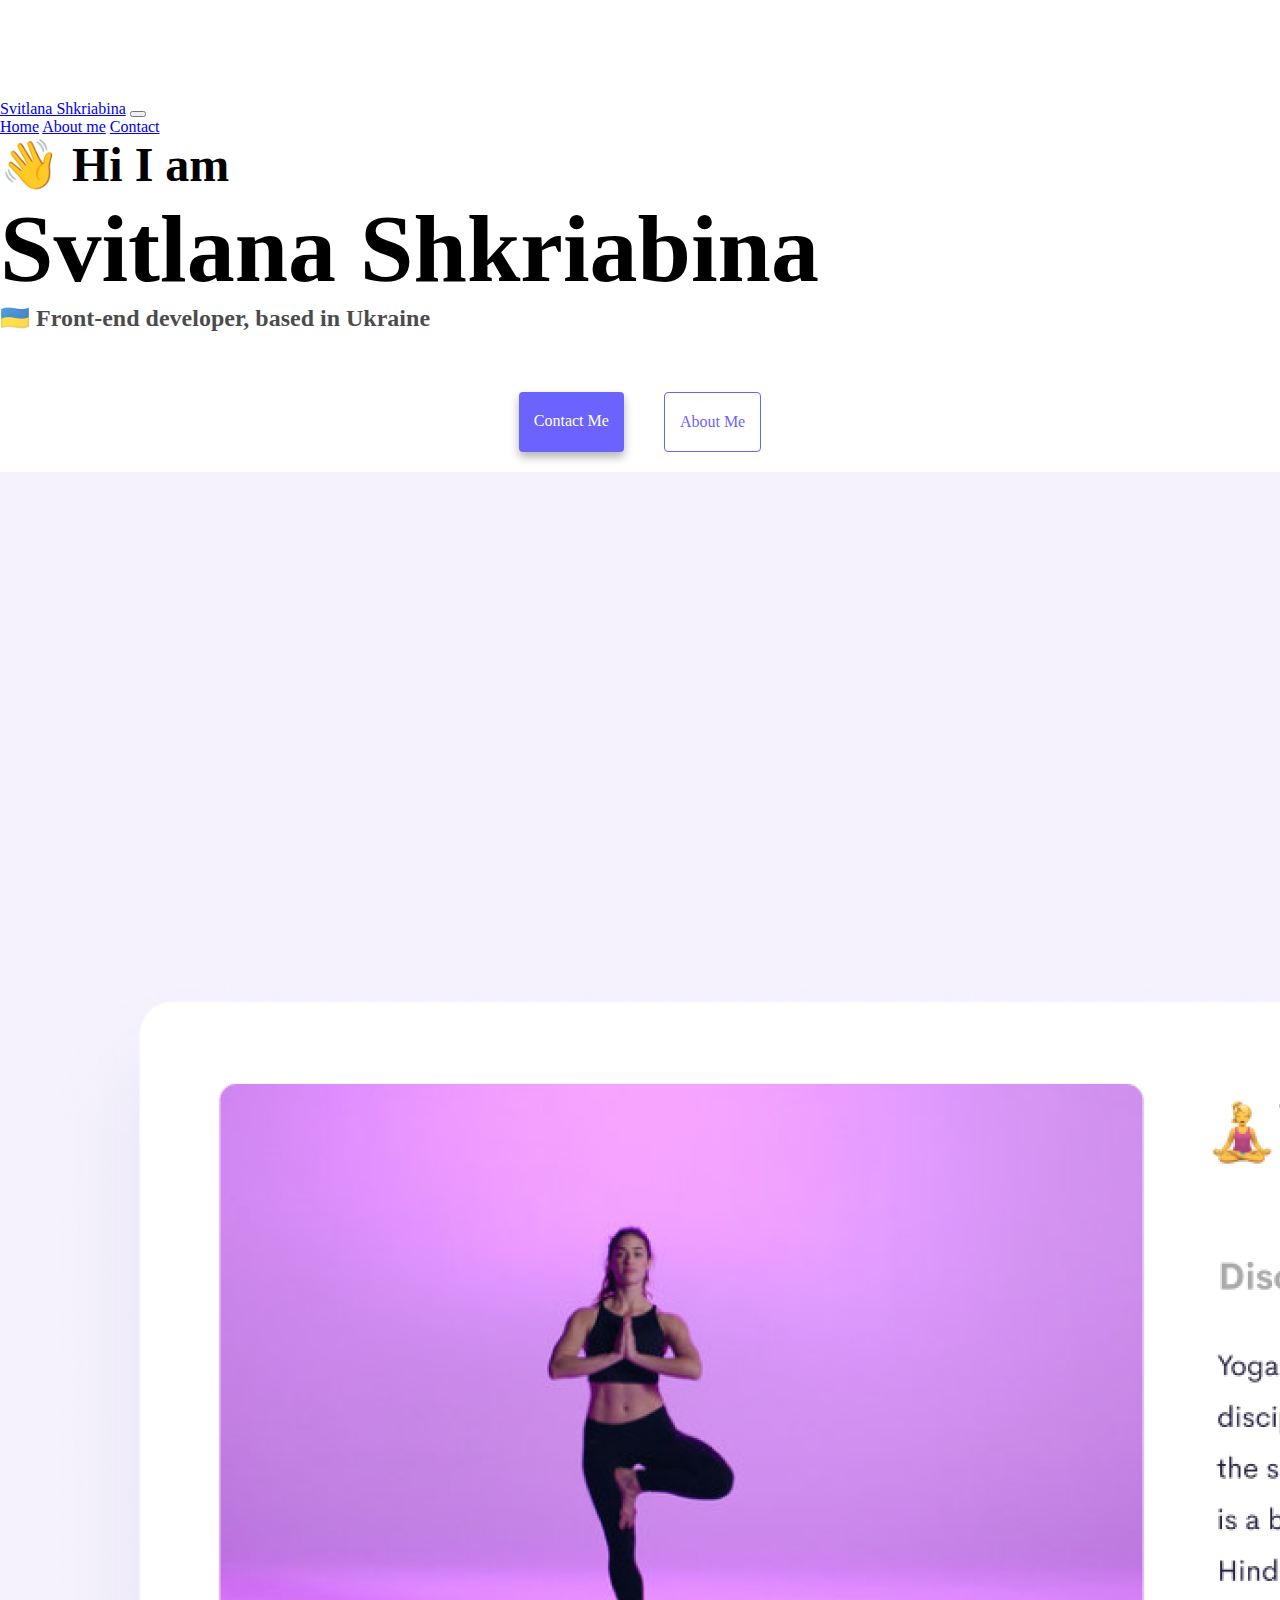
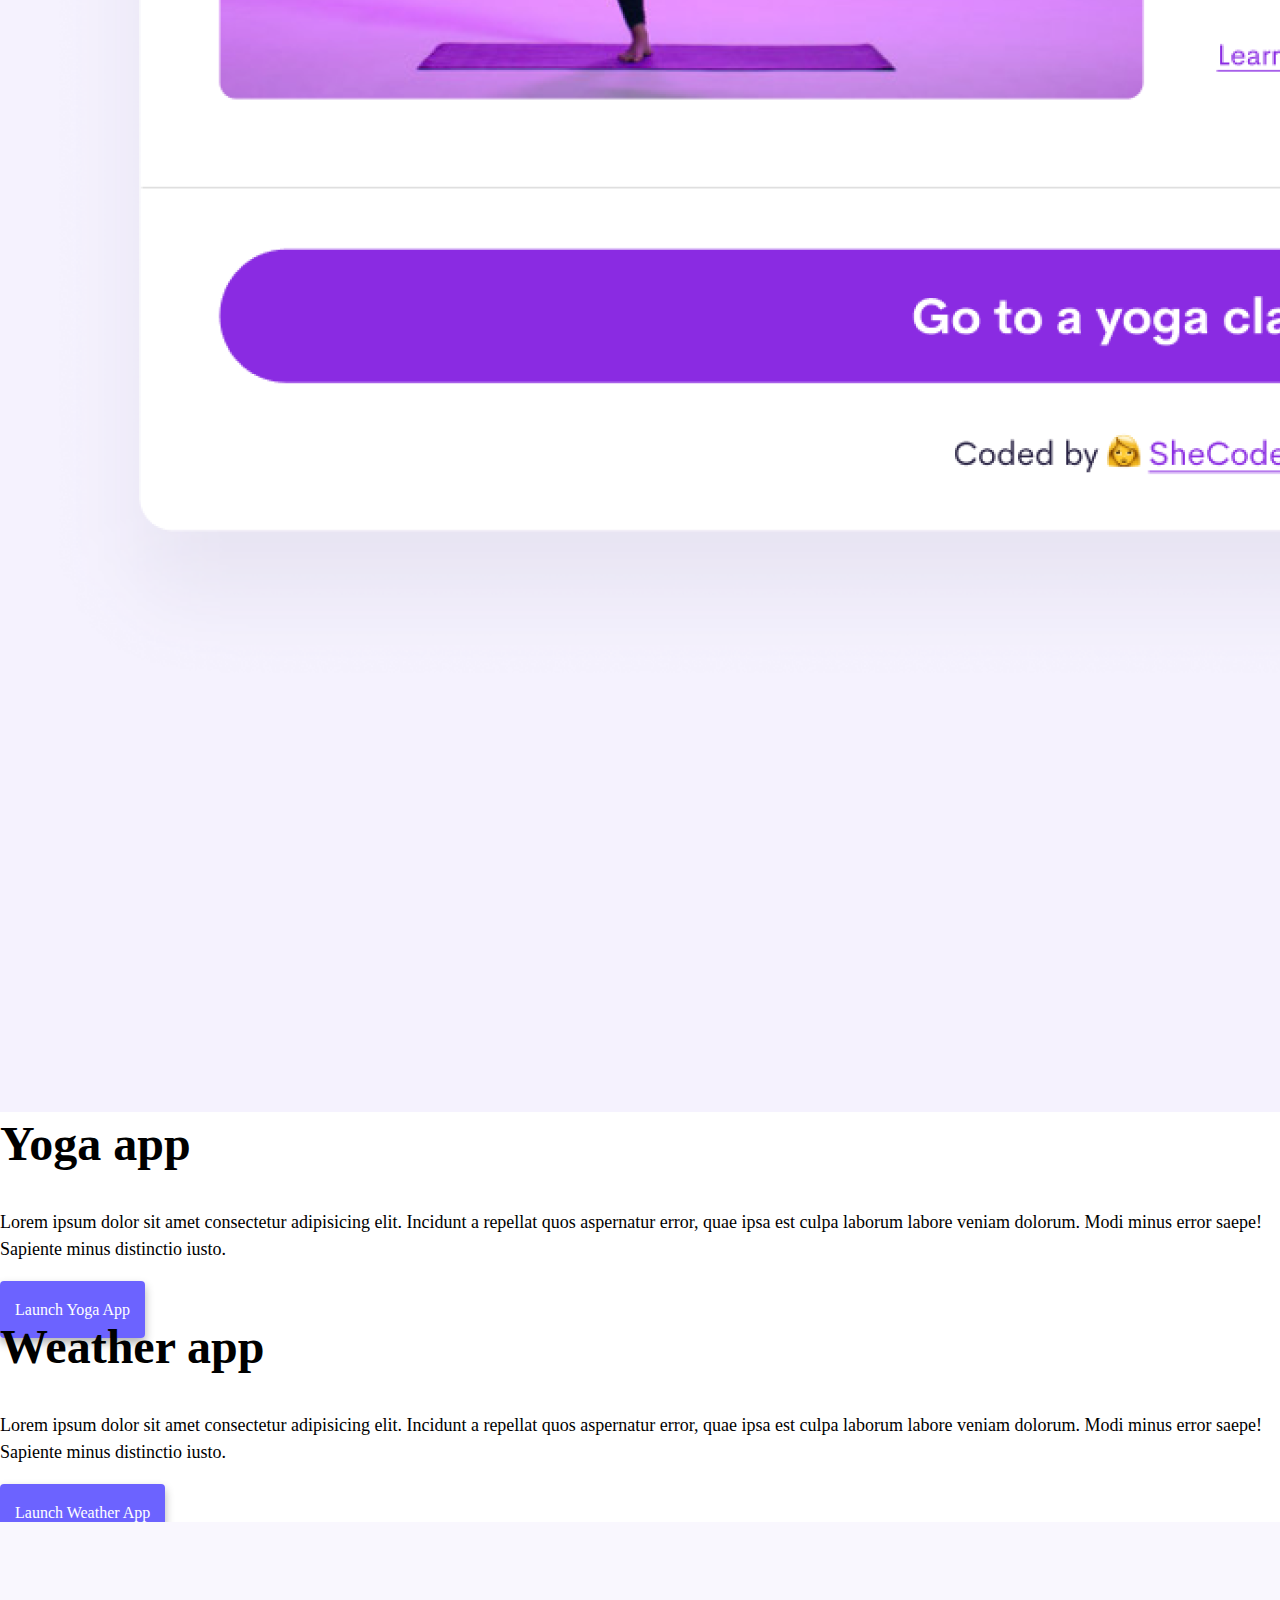
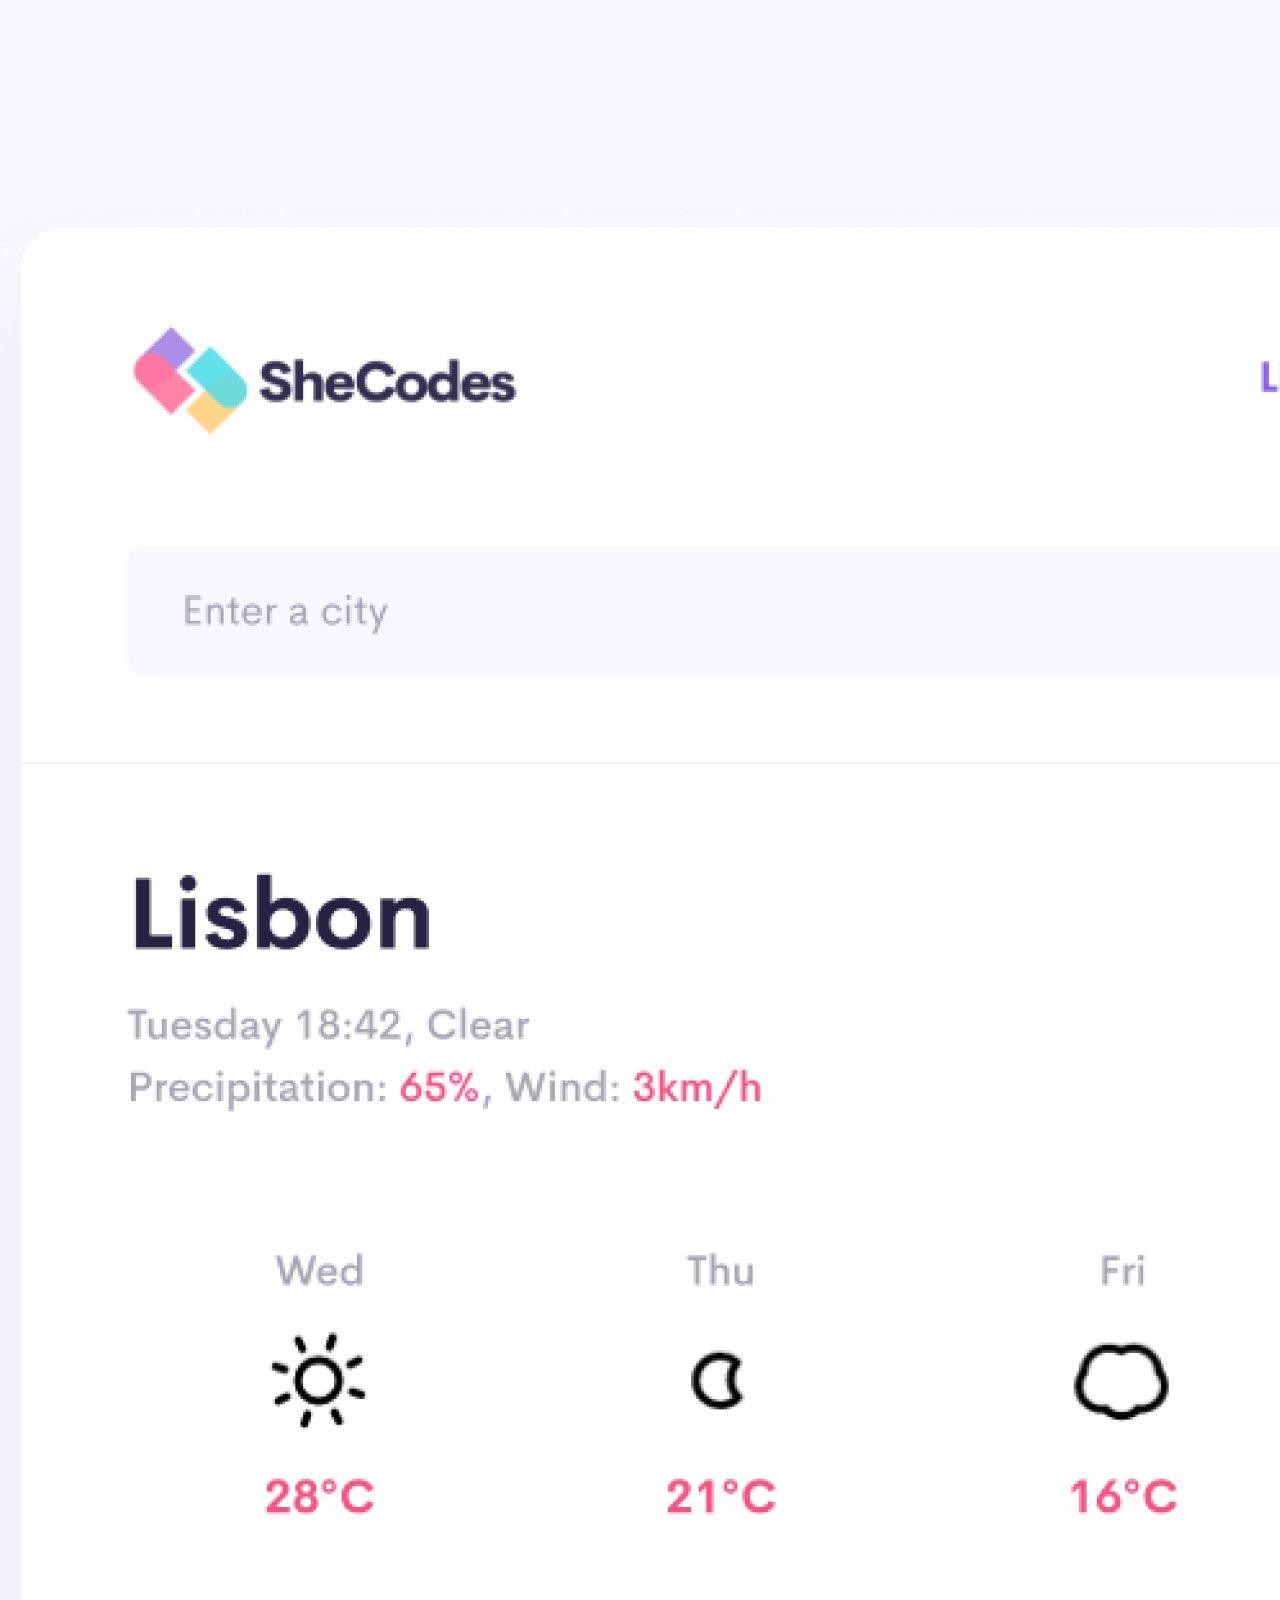
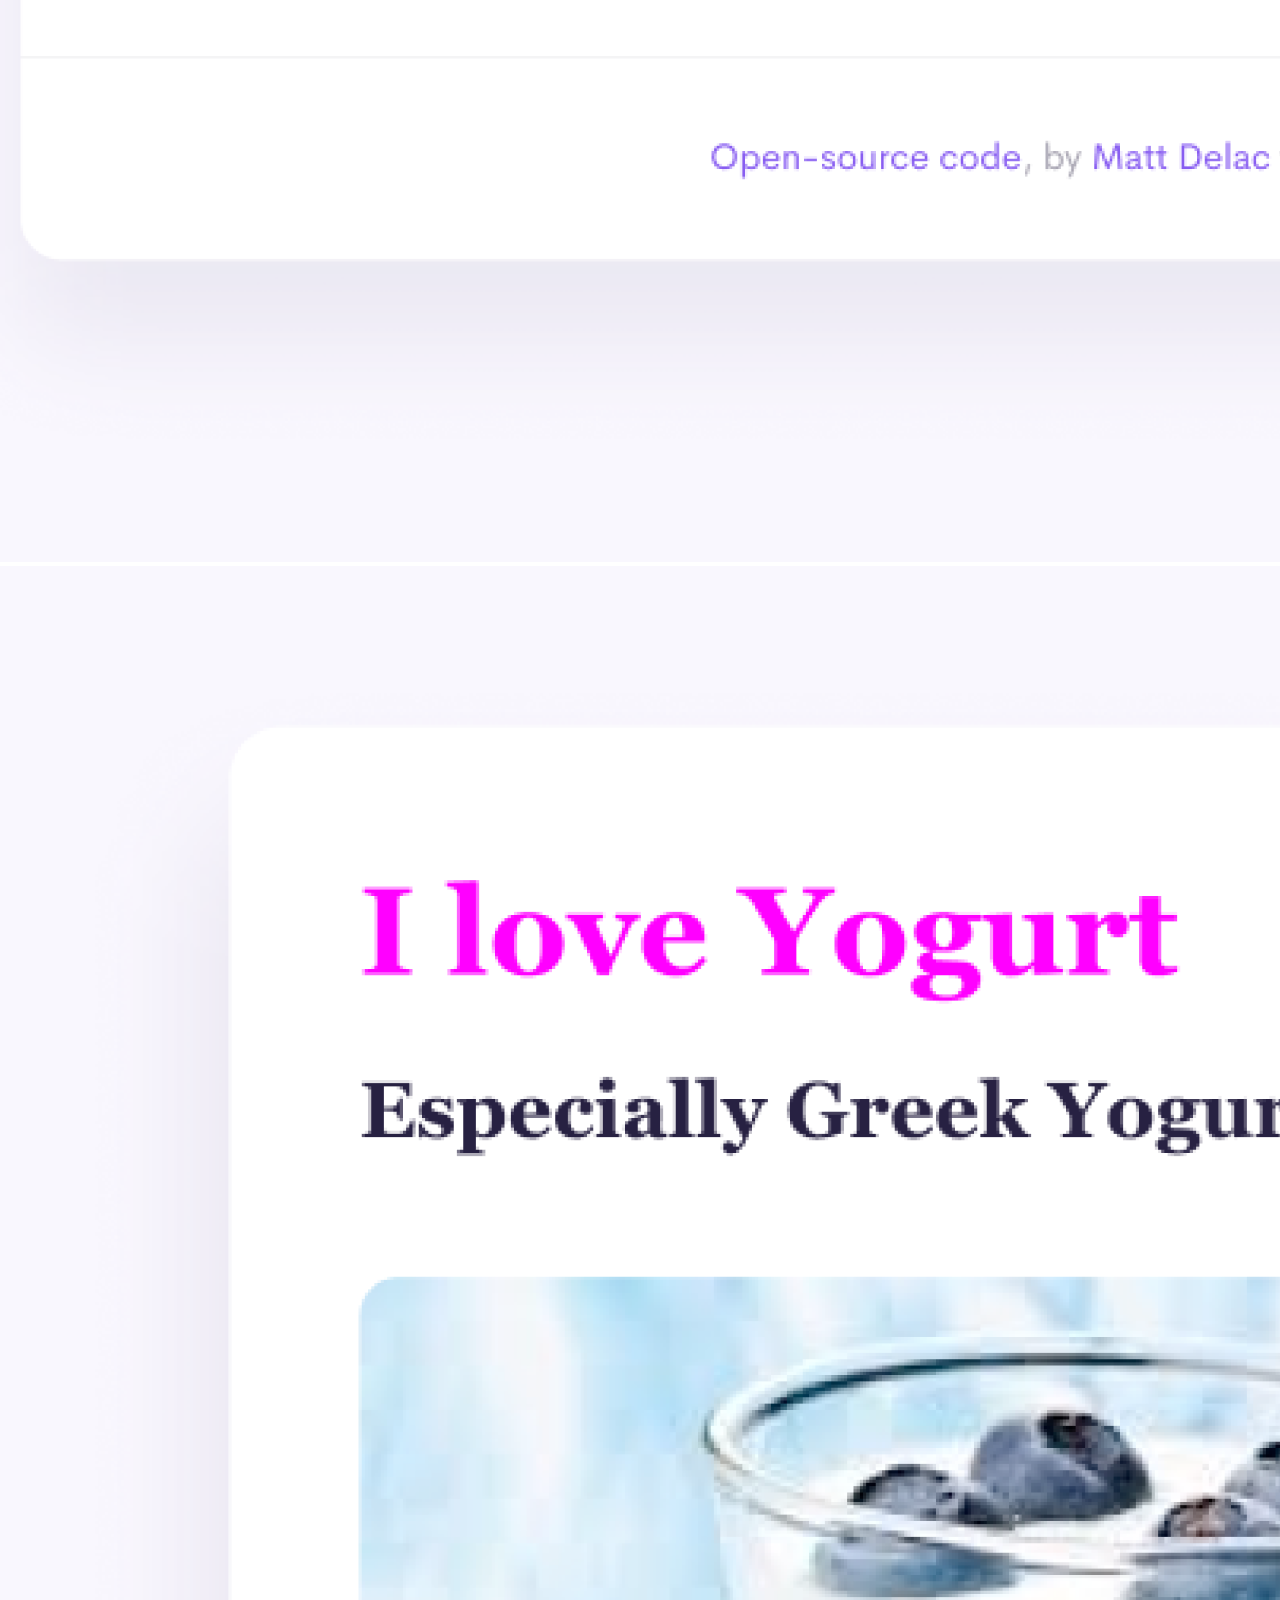
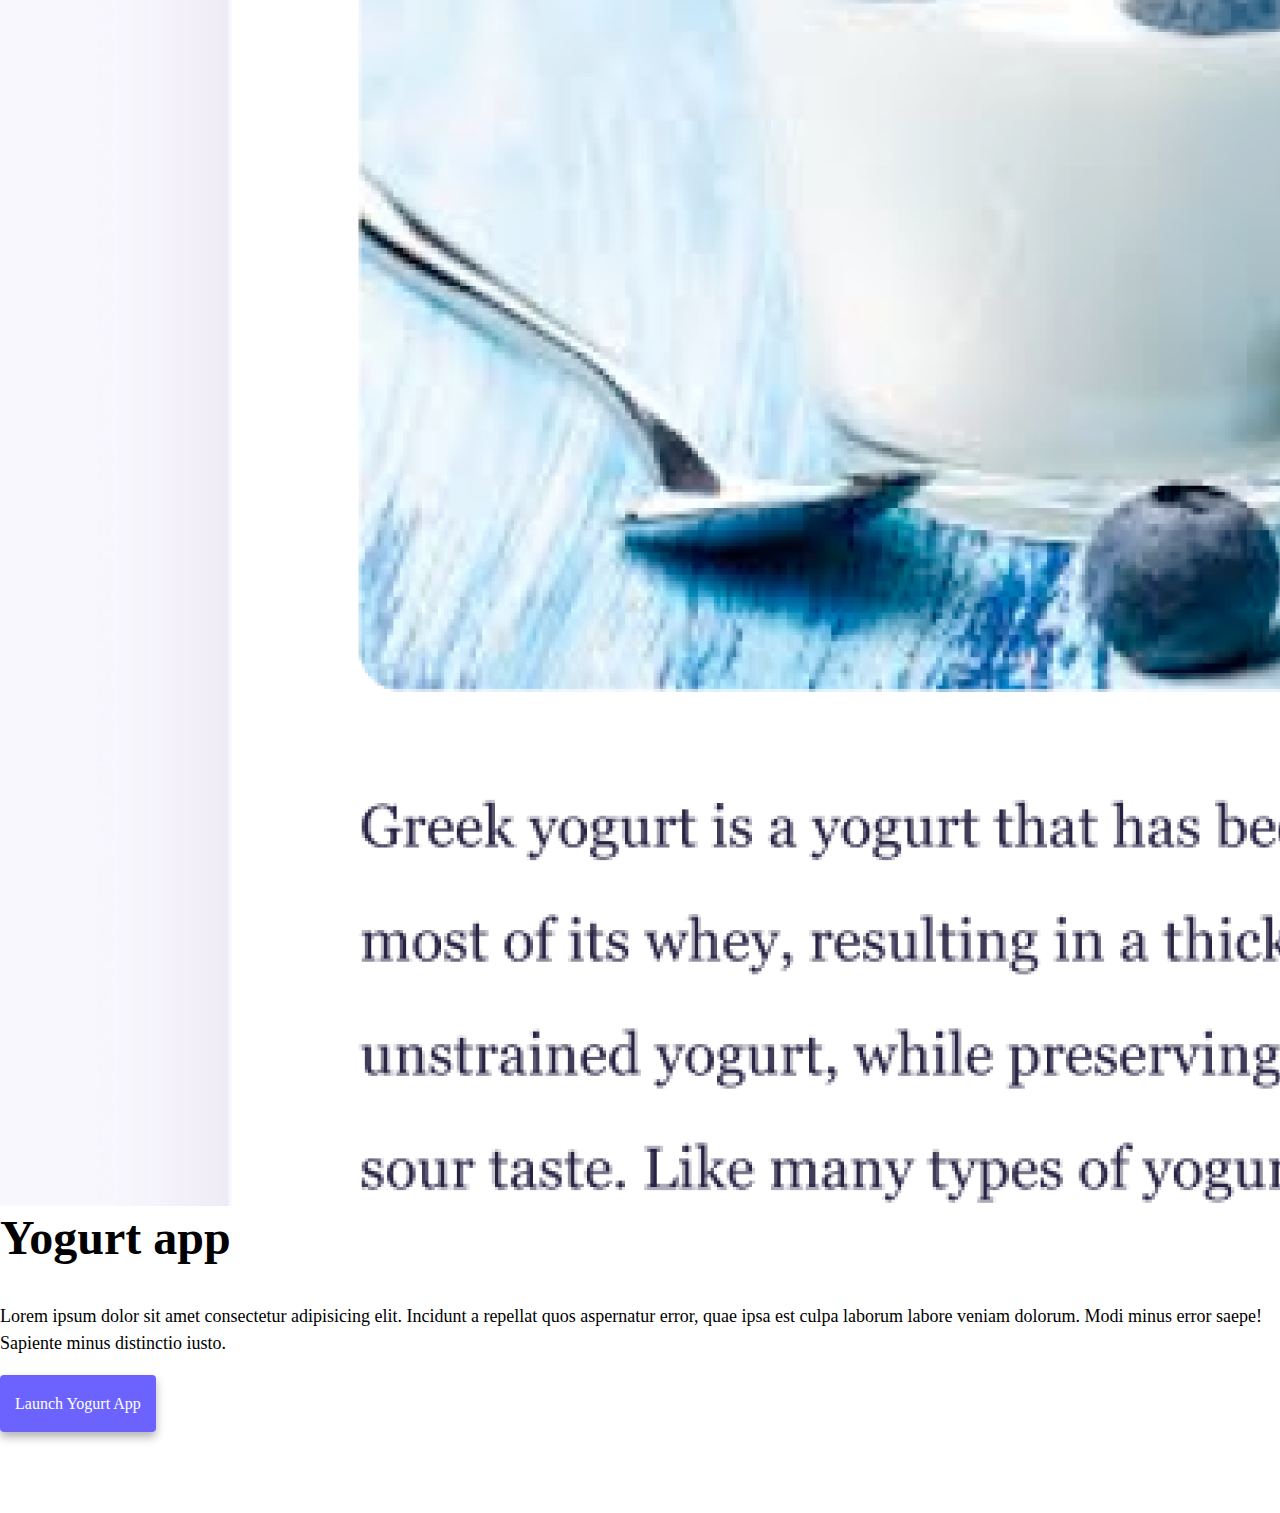
<file: index.html>
<!DOCTYPE html>
<html lang="en">
  <head>
    <meta charset="UTF-8" />
    <meta name="viewport" content="width=device-width, initial-scale=1.0" />
    <meta http-equiv="X-UA-Compatible" content="ie=edge" />
    <!--https://www.seoptimer.com/-->
    <title>Front-end developer - Svitlana Shkriabina</title>
    <meta
      name="description"
      content="Portfolio of Svitlana Shkriabina, front-end developer based in Ukraine. Chek out her projects and contact her for job inquiries. "
    />
    <link
      href="https://cdn.jsdelivr.net/npm/bootstrap@5.3.0-alpha3/dist/css/bootstrap.min.css"
      rel="stylesheet"
      integrity="sha384-KK94CHFLLe+nY2dmCWGMq91rCGa5gtU4mk92HdvYe+M/SXH301p5ILy+dN9+nJOZ"
      crossorigin="anonymous"
    />
    <link rel="stylesheet" href="/src/style.css" />
  </head>
  <body>
    <nav class="navbar navbar-expand-lg bg-body-tertiary fixed-top">
      <div class="container">
        <a class="navbar-brand" href="/">Svitlana Shkriabina</a>
        <button
          class="navbar-toggler"
          type="button"
          data-bs-toggle="collapse"
          data-bs-target="#navbarNav"
          aria-controls="navbarNav"
          aria-expanded="false"
          aria-label="Toggle navigation"
        >
          <span class="navbar-toggler-icon"></span>
        </button>
        <div class="collapse navbar-collapse" id="navbarNav">
          <div class="navbar-nav">
            <a
              class="nav-link active"
              aria-current="page"
              href="/"
              title="Homepage"
              >Home</a
            >
            <a
              class="nav-link"
              href="/about.html"
              title="About Svitlana Shkriabina"
              >About me</a
            >
            <a
              class="nav-link"
              href="/about.html#contact"
              title="Contact Svitlana Shkriabina"
              >Contact</a
            >
          </div>
        </div>
      </div>
    </nav>
    <h2 class="text-center">👋 Hi I am</h2>
    <h1 class="text-center">Svitlana Shkriabina</h1>
    <h3 class="text-center">🇺🇦 Front-end developer, based in Ukraine</h3>
    <div class="navigation-links mb-5">
      <a
        href="/about.html#contact"
        class="primary-link"
        title="Contact Svitlana Shkriabina"
        >Contact me</a
      >
      <a
        href="/about.html"
        class="secondary-link"
        title="About Svitlana Shkriabina"
        >About me</a
      >
    </div>
    <div class="container justify-content-center">
      <div class="row mb-sm-5">
        <div class="col-sm-6">
          <img
            class="img-fluid rounded"
            src="/images/yoga.png"
            alt="yoga-landing-page"
          />
        </div>
        <div class="col-sm-6">
          <h2 class="mt-3 mt-sm-0">Yoga app</h2>
          <p>
            Lorem ipsum dolor sit amet consectetur adipisicing elit. Incidunt a
            repellat quos aspernatur error, quae ipsa est culpa laborum labore
            veniam dolorum. Modi minus error saepe! Sapiente minus distinctio
            iusto.
          </p>
          <a
            href="#"
            class="primary-link project-link"
            title="Yoga-landing-page"
            >Launch Yoga App</a
          >
        </div>
      </div>
      <div class="row mb-5" id="weather">
        <div class="col-sm-6">
          <h2 class="mt-3 mt-sm-0">Weather app</h2>
          <p>
            Lorem ipsum dolor sit amet consectetur adipisicing elit. Incidunt a
            repellat quos aspernatur error, quae ipsa est culpa laborum labore
            veniam dolorum. Modi minus error saepe! Sapiente minus distinctio
            iusto.
          </p>
          <a href="#" class="primary-link project-link mb-2" title="Weather-app"
            >Launch Weather App</a
          >
        </div>
        <div class="col-sm-6">
          <img
            class="img-fluid rounded mt-5"
            src="/images/weather.png"
            alt="weather-app"
          />
        </div>
      </div>
      <div class="row mb-5">
        <div class="col-sm-6">
          <img
            class="img-fluid rounded"
            src="/images/yogurt.png"
            alt="yogurt-landing-page"
          />
        </div>
        <div class="col-sm-6">
          <h2 class="mt-3 mt-sm-0">Yogurt app</h2>
          <p>
            Lorem ipsum dolor sit amet consectetur adipisicing elit. Incidunt a
            repellat quos aspernatur error, quae ipsa est culpa laborum labore
            veniam dolorum. Modi minus error saepe! Sapiente minus distinctio
            iusto.
          </p>
          <a
            href="#"
            class="primary-link project-link"
            title="Yogurt-landing-page"
            >Launch Yogurt App</a
          >
        </div>
      </div>
    </div>
    <script
      src="https://cdn.jsdelivr.net/npm/bootstrap@5.3.0-alpha3/dist/js/bootstrap.bundle.min.js"
      integrity="sha384-ENjdO4Dr2bkBIFxQpeoTz1HIcje39Wm4jDKdf19U8gI4ddQ3GYNS7NTKfAdVQSZe"
      crossorigin="anonymous"
    ></script>
  </body>
</html>
</file>
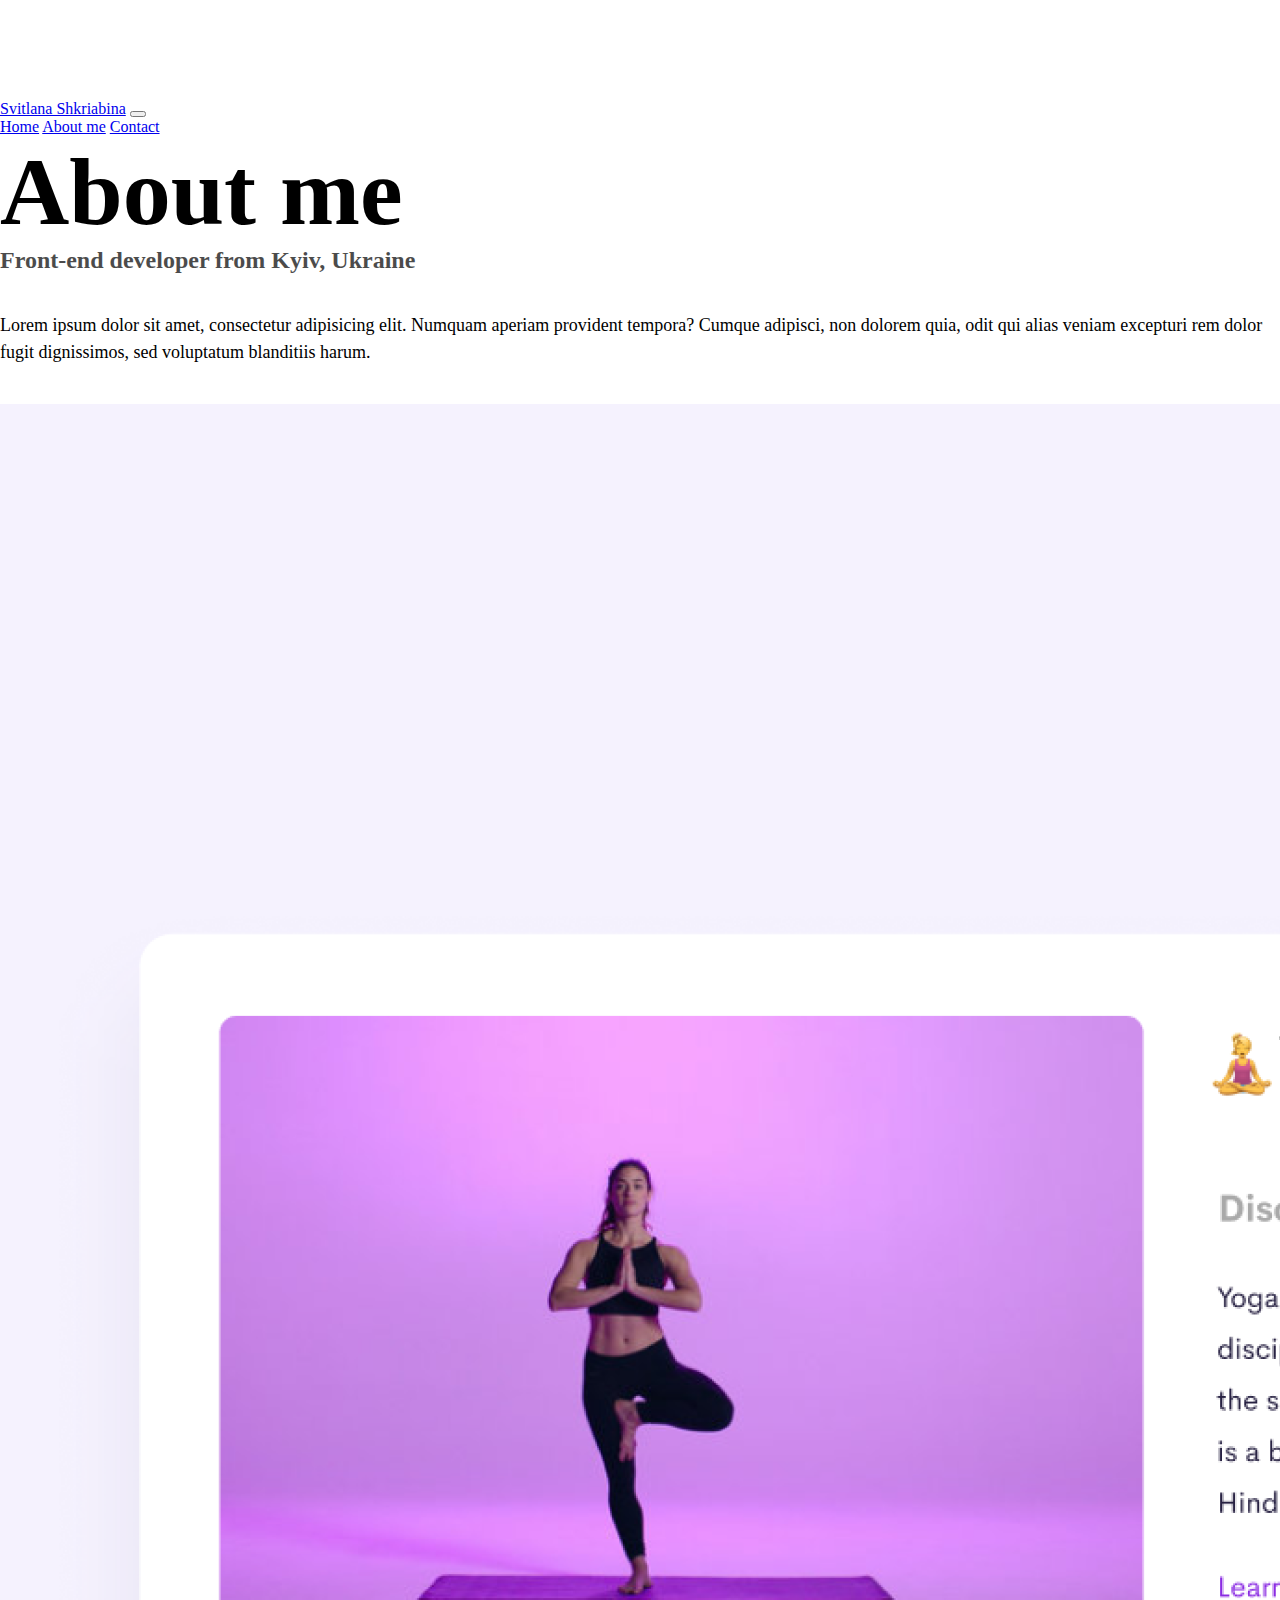
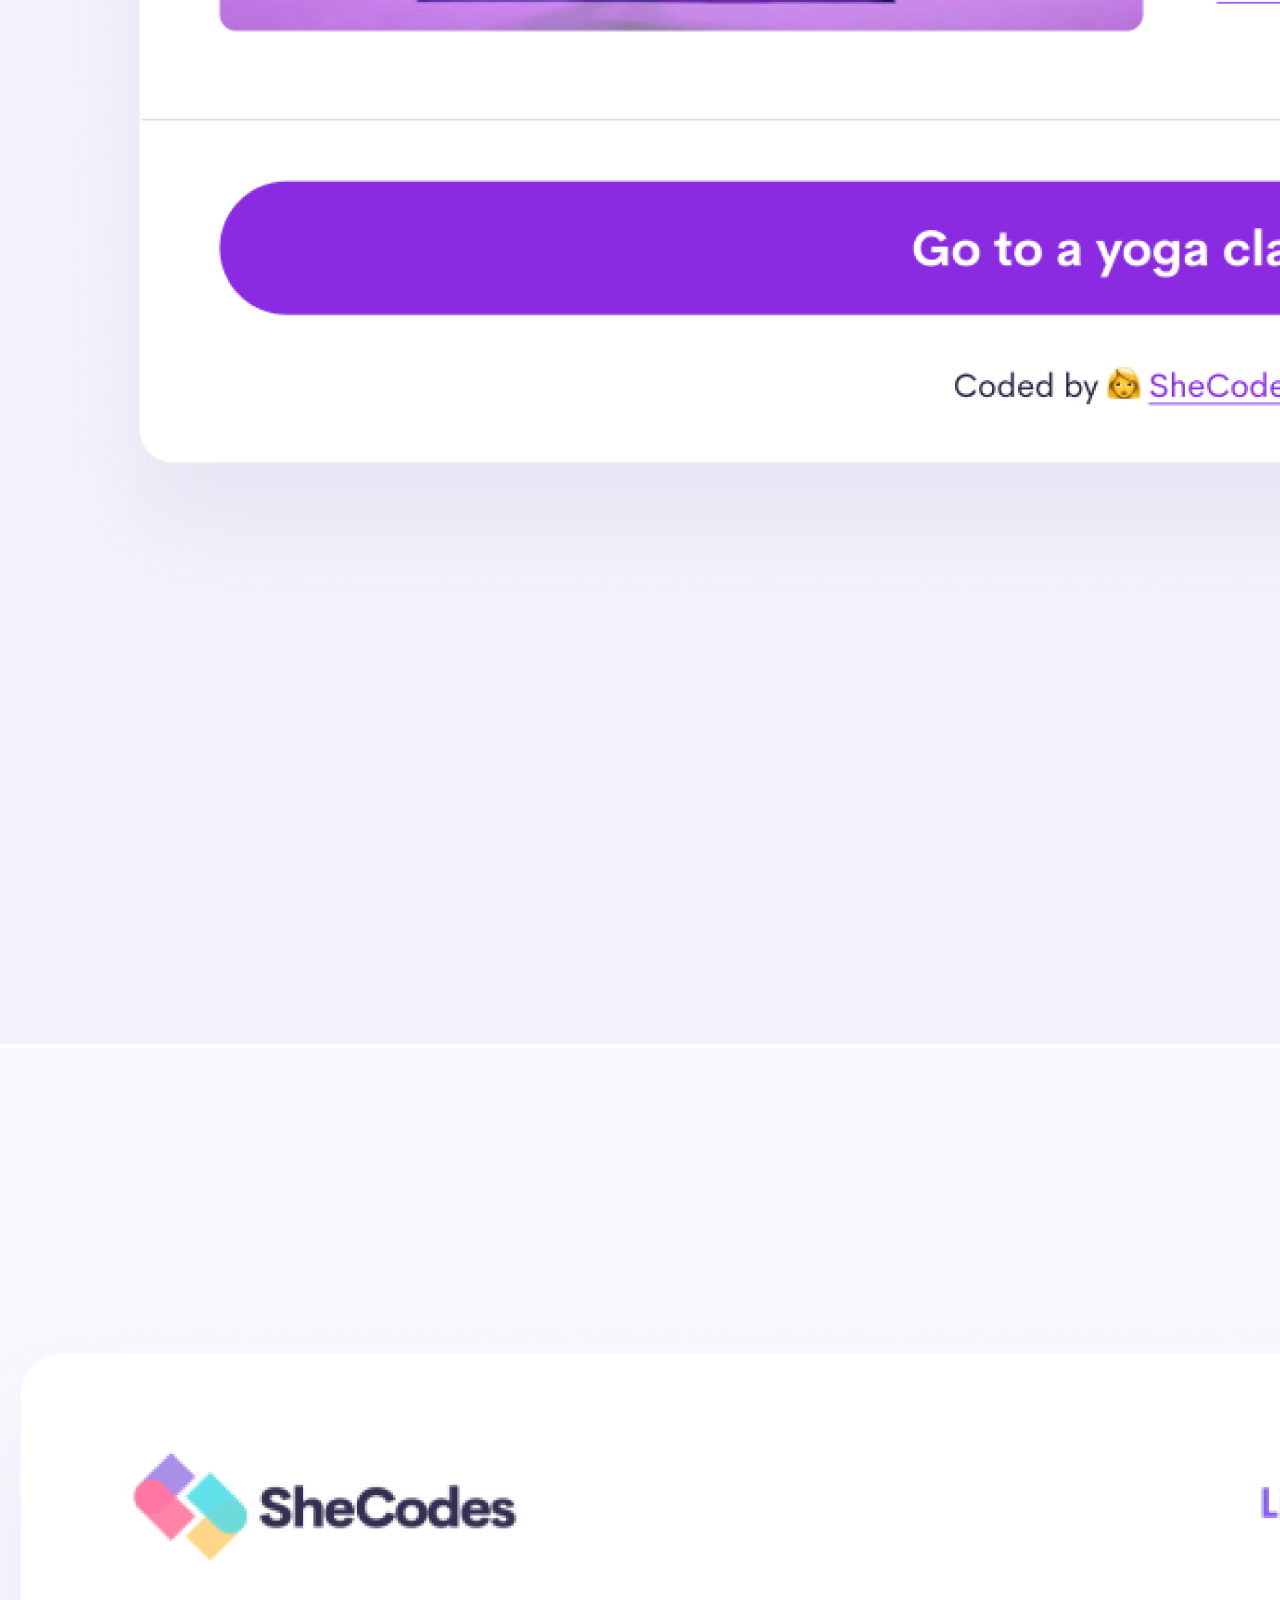
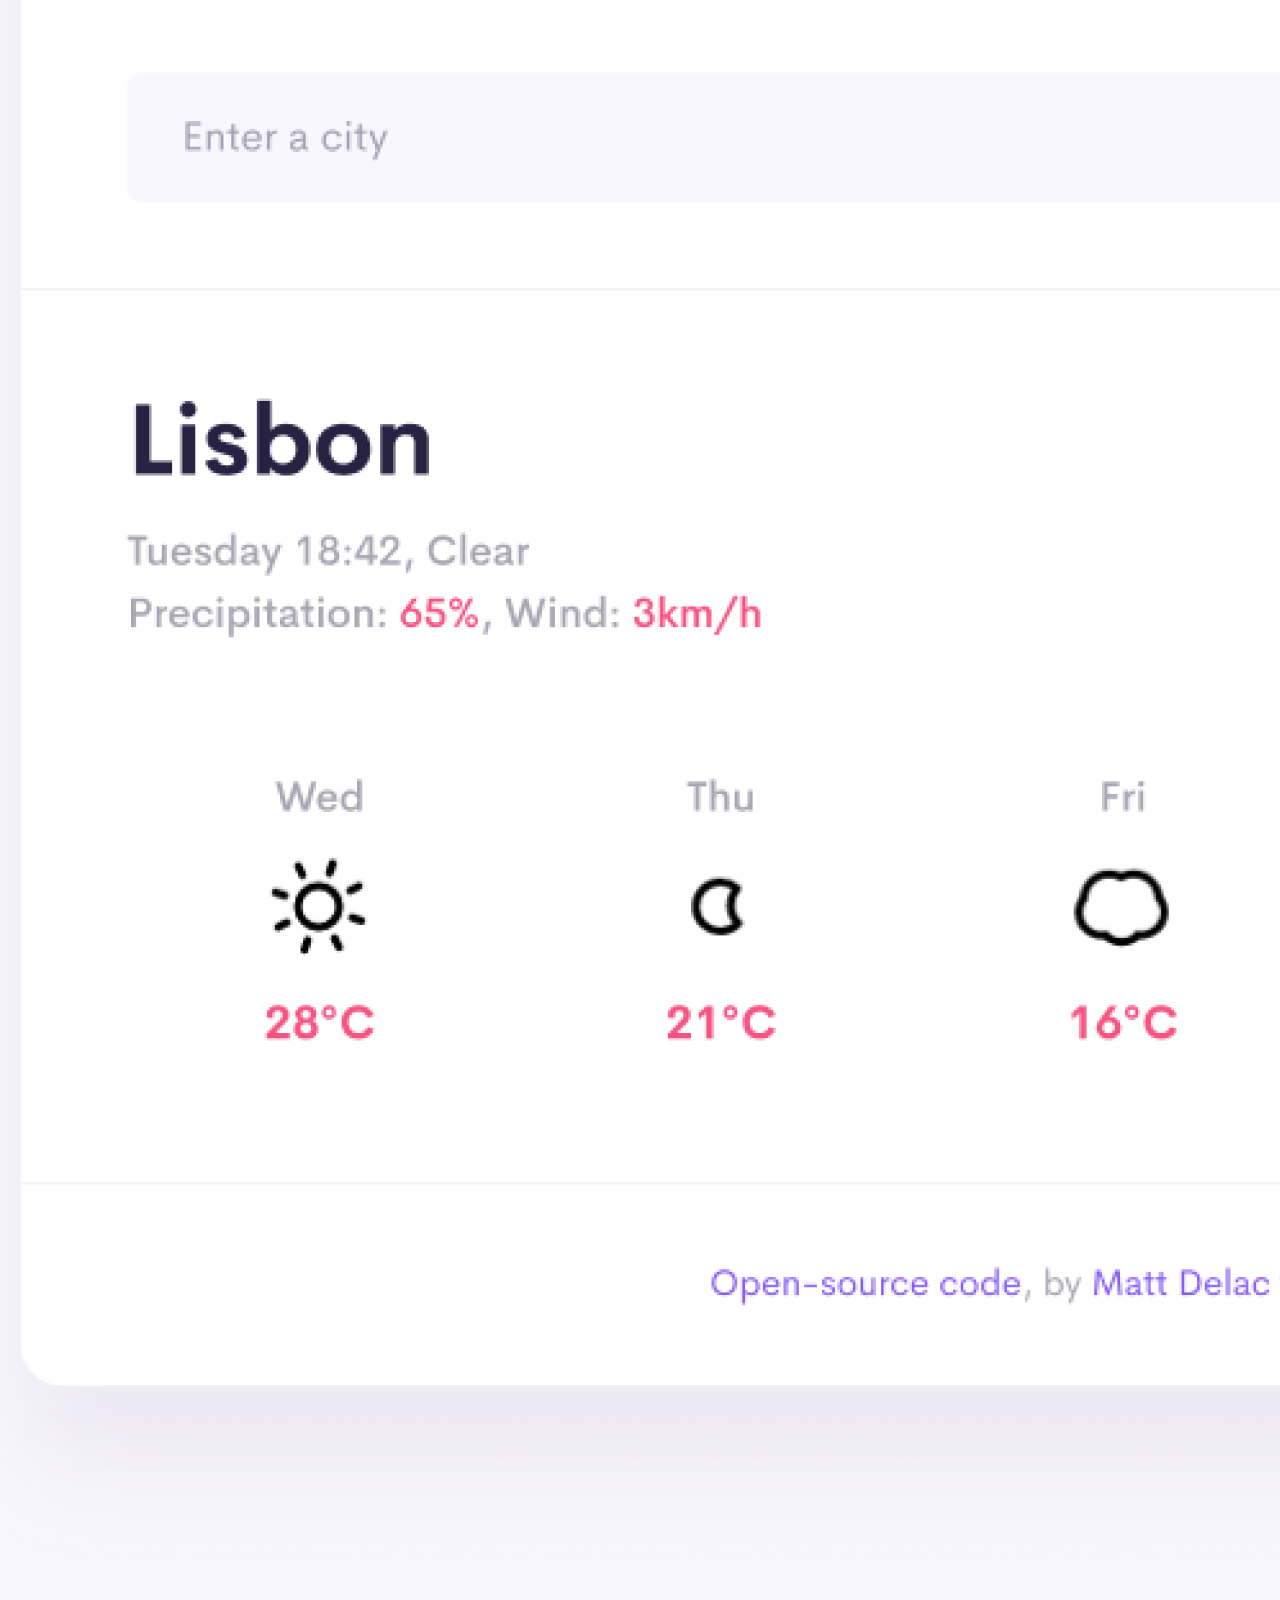
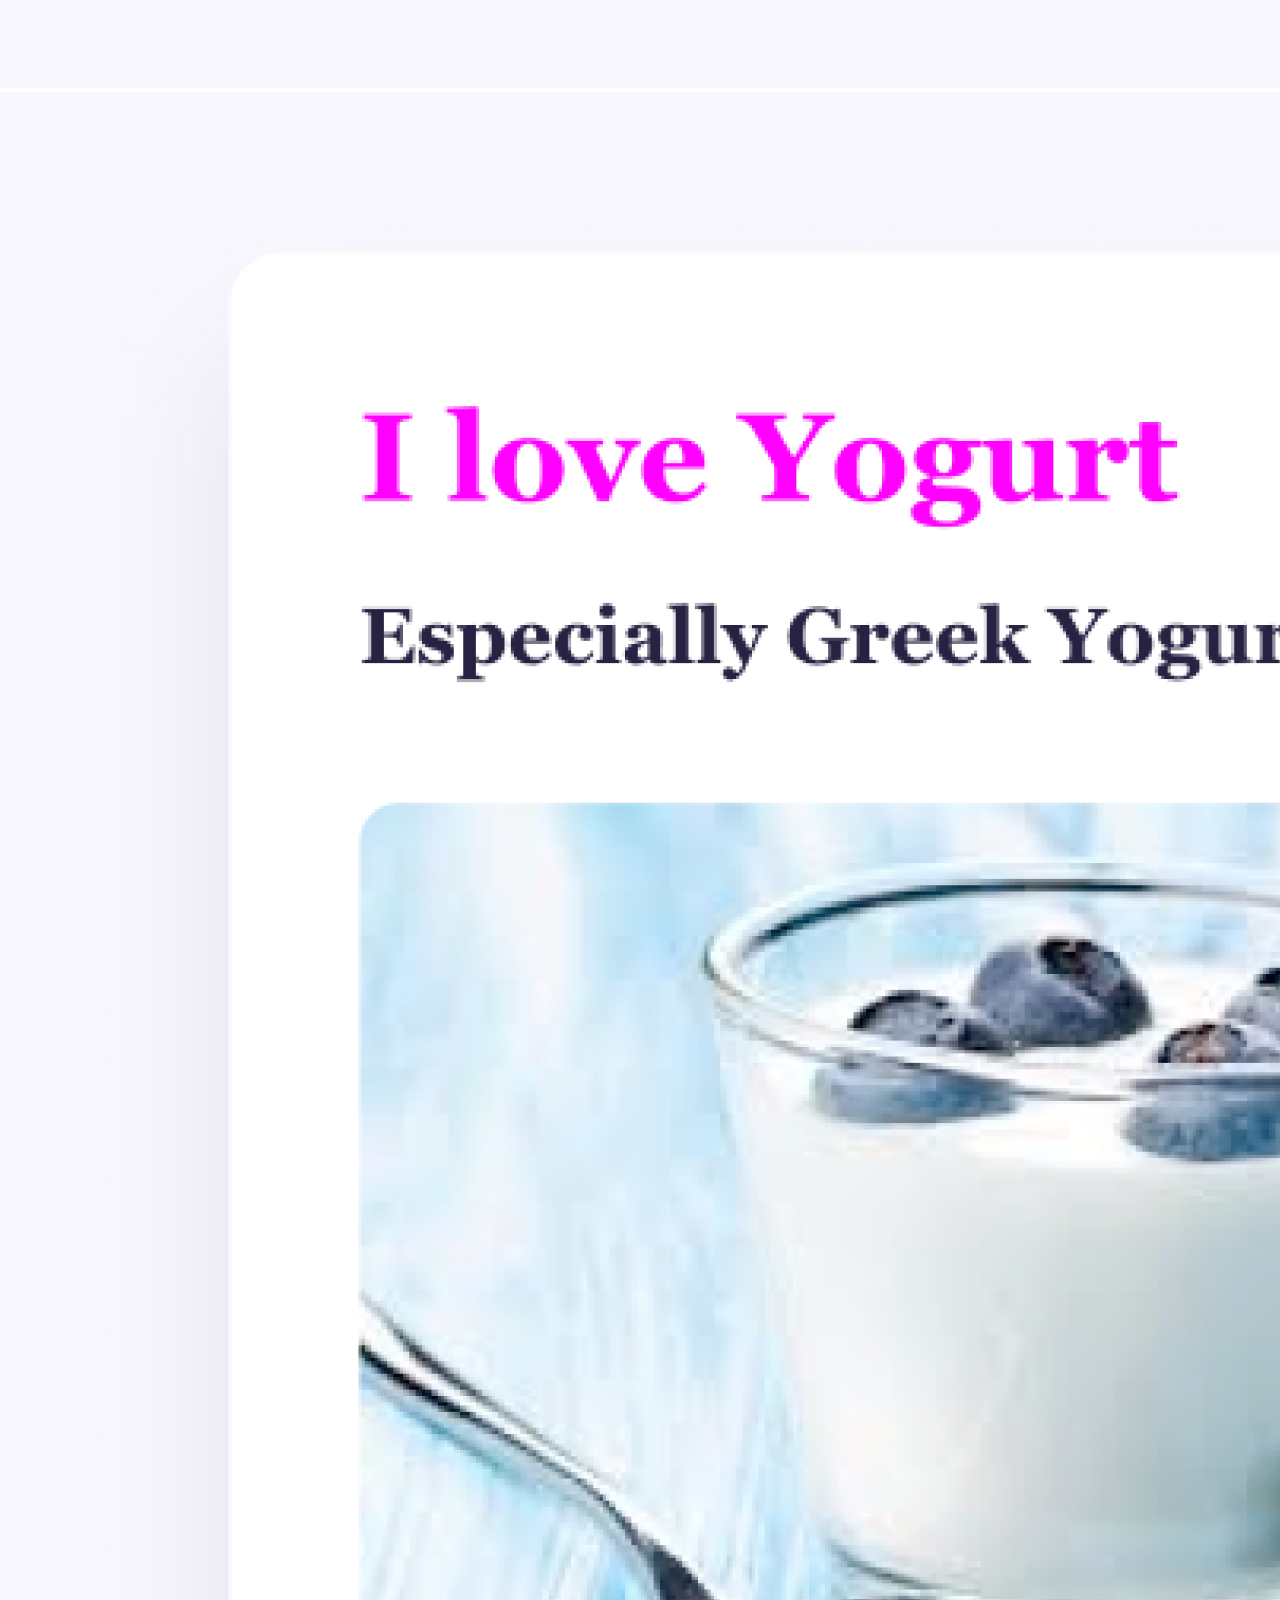
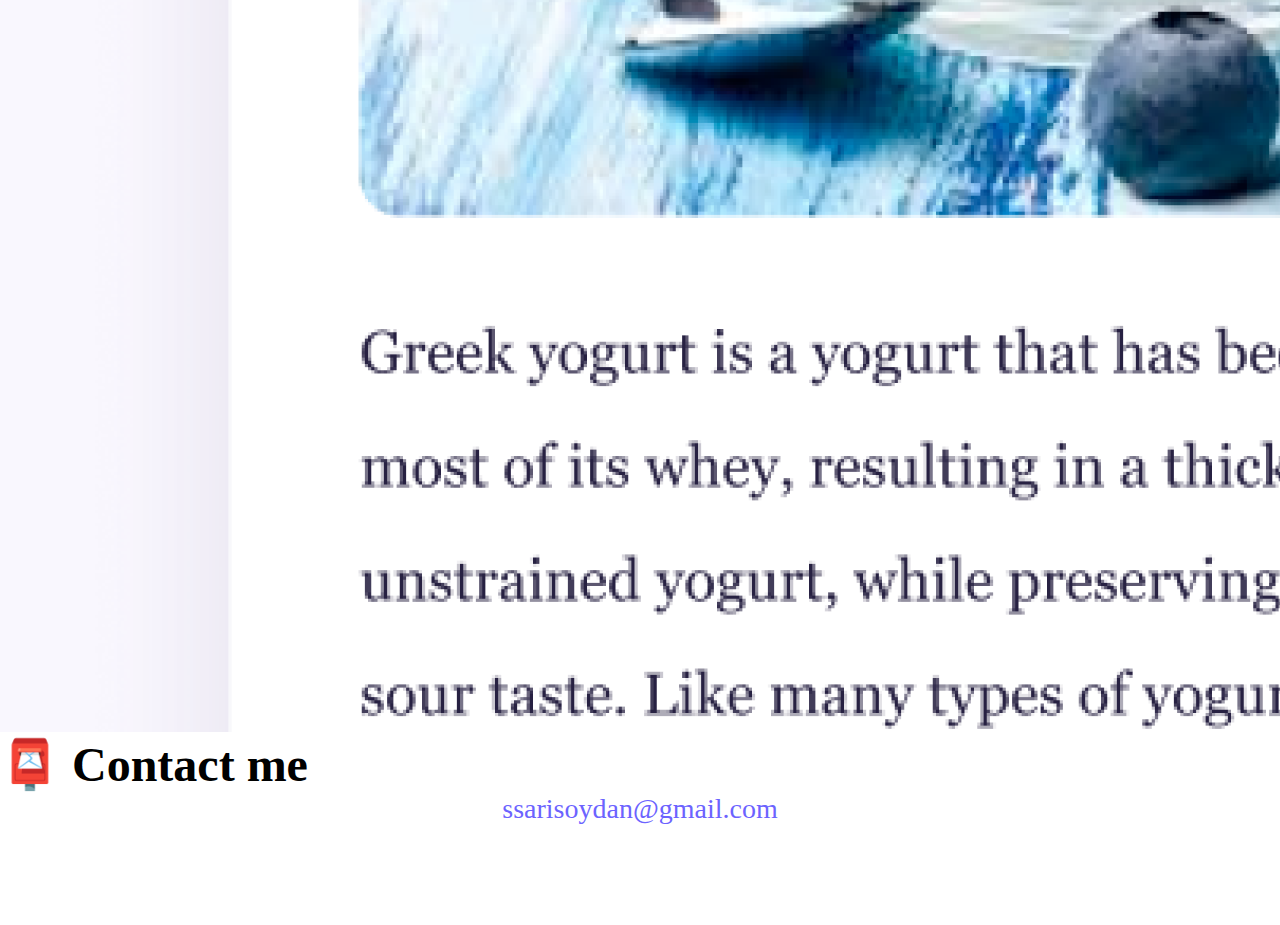
<file: about.html>
<!DOCTYPE html>
<html lang="en">
  <head>
    <meta charset="UTF-8" />
    <meta name="viewport" content="width=device-width, initial-scale=1.0" />
    <meta http-equiv="X-UA-Compatible" content="ie=edge" />
    <title>About me - Svitlana Shkriabina</title>
    <meta
      name="description"
      content="Info about front-end developer Svitlana Shkriabina, and her contacts"
    />
    <link
      href="https://cdn.jsdelivr.net/npm/bootstrap@5.3.0-alpha3/dist/css/bootstrap.min.css"
      rel="stylesheet"
      integrity="sha384-KK94CHFLLe+nY2dmCWGMq91rCGa5gtU4mk92HdvYe+M/SXH301p5ILy+dN9+nJOZ"
      crossorigin="anonymous"
    />
    <link rel="stylesheet" href="/src/style.css" />
  </head>
  <body>
    <nav class="navbar navbar-expand-lg bg-body-tertiary fixed-top">
      <div class="container">
        <a class="navbar-brand" href="/">Svitlana Shkriabina</a>
        <button
          class="navbar-toggler"
          type="button"
          data-bs-toggle="collapse"
          data-bs-target="#navbarNav"
          aria-controls="navbarNav"
          aria-expanded="false"
          aria-label="Toggle navigation"
        >
          <span class="navbar-toggler-icon"></span>
        </button>
        <div class="collapse navbar-collapse" id="navbarNav">
          <div class="navbar-nav">
            <a class="nav-link" href="/" title="Homepage">Home</a>
            <a
              class="nav-link active"
              aria-current="page"
              href="/about.html"
              title="About Svitlana Shkriabina"
              >About me</a
            >
            <a
              class="nav-link"
              href="/about.html#contact"
              title="Contact Svitlana Shkriabina"
              >Contact</a
            >
          </div>
        </div>
      </div>
    </nav>
    <h1 class="text-center">About me</h1>
    <h3 class="text-center">Front-end developer from Kyiv, Ukraine</h3>
    <p class="text-center mt-3 px-2">
      Lorem ipsum dolor sit amet, consectetur adipisicing elit. Numquam aperiam
      provident tempora? Cumque adipisci, non dolorem quia, odit qui alias
      veniam excepturi rem dolor fugit dignissimos, sed voluptatum blanditiis
      harum.
    </p>
    <div class="container">
      <div class="row">
        <div class="col-sm-4">
          <img
            class="img-fluid p-2 mb-4 shadow rounded"
            src="/images/yoga.png"
            alt="yoga-landing-page"
          />
        </div>
        <div class="col-sm-4">
          <img
            class="img-fluid p-2 mb-4 shadow rounded"
            src="/images/weather.png"
            alt="weather-app"
          />
        </div>
        <div class="col-sm-4">
          <img
            class="img-fluid p-2 mb-4 shadow rounded"
            src="/images/yogurt.png"
            alt="yogurt-landing-page"
          />
        </div>
      </div>
    </div>
    <div class="mt-5" id="contact">
      <h2 class="text-center">📮 Contact me</h2>
      <a
        href="mailto:ssarisoydan@gmail.com"
        title="contact me via e-mail"
        class="email-link"
      >
        ssarisoydan@gmail.com
      </a>
    </div>
    <script
      src="https://cdn.jsdelivr.net/npm/bootstrap@5.3.0-alpha3/dist/js/bootstrap.bundle.min.js"
      integrity="sha384-ENjdO4Dr2bkBIFxQpeoTz1HIcje39Wm4jDKdf19U8gI4ddQ3GYNS7NTKfAdVQSZe"
      crossorigin="anonymous"
    ></script>
  </body>
</html>
</file>
<file: src/style.css>
:root {
  --primary-color: #6c63ff;
  --secondary-color: #f5f2fe;
  --box-shadow: 0 5px 10px rgba(0, 0, 0, 0.3);
}

body {
  margin: 100px 0;
}

h1,
h2,
h3 {
  margin: 0;
}

h1 {
  font-size: 96px;
}

h2 {
  font-size: 48px;
}

h3 {
  font-size: 24px;
  opacity: 0.7;
}

p {
  font-size: 18px;
  line-height: 1.5;
  padding: 20px 0;
}

.navigation-links {
  display: flex;
  margin-top: 40px;
  justify-content: center;
}

.navigation-links a {
  margin: 20px;
}

.primary-link {
  background: var(--primary-color);
  box-shadow: var(--box-shadow);
  color: white;
  border-radius: 4px;
  padding: 20px 15px;
  text-decoration: none;
  text-transform: capitalize;
}

.secondary-link {
  color: var(--primary-color);
  border: 1px solid var(--primary-color);
  border-radius: 4px;
  padding: 20px 15px;
  text-decoration: none;
  text-transform: capitalize;
}

.container {
  margin: 0 auto;
}

.email-link {
  display: flex;
  justify-content: center;
  color: var(--primary-color);
  font-size: 28px;
  text-decoration: none;
  margin-bottom: 20px;
}

.email-link:hover {
  text-decoration: underline;
}

@media (max-width: 576px) {
  h1 {
    font-size: 48px;
  }

  h2 {
    font-size: 24px;
    text-align: center;
  }
  h3 {
    font-size: 16px;
  }
  p {
    text-align: center;
  }
  .project-link {
    display: block;
    width: 80%;
    text-align: center;
    margin: auto;
  }
  #weather {
    flex-flow: column-reverse;
  }
}
</file>
